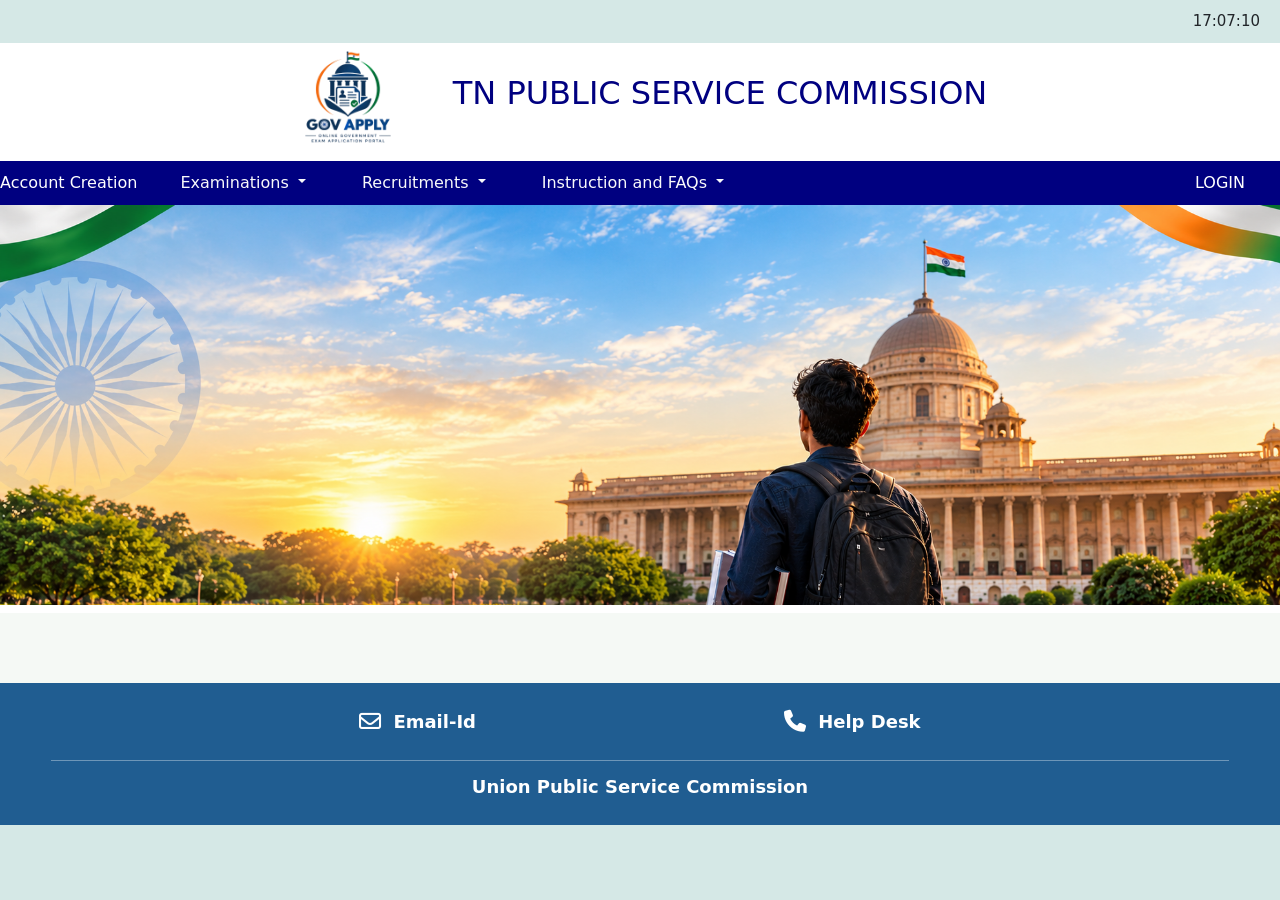
<file: index.html>
<!DOCTYPE html>
<html lang="en">
<head>
    <meta charset="UTF-8">
    <meta name="viewport" content="width=device-width, initial-scale=1.0">
    <title>Document</title>
    <link href="https://cdn.jsdelivr.net/npm/bootstrap@5.2.3/dist/css/bootstrap.min.css" rel="stylesheet" integrity="sha384-rbsA2VBKQhggwzxH7pPCaAqO46MgnOM80zW1RWuH61DGLwZJEdK2Kadq2F9CUG65" crossorigin="anonymous">
    <link rel="stylesheet" href="./style.css">
    <link rel="stylesheet"href="https://cdnjs.cloudflare.com/ajax/libs/font-awesome/6.5.0/css/all.min.css">

</head>
<body>
    <section class="Time" id="time">

    </section>

    <section class="Header">
        <div class="head">
            <img src="./images/logo1-removebg-preview (1).png" alt="">
            <center><h2>TN PUBLIC SERVICE COMMISSION</h2></center>
        </div>

        <!-- nav -->
         <section class="navbar">
            <nav class="nav1">
                <div class="list">
                    
                      <div class="account">
                        <button><a href="./login.html"> Account Creation</a>
                          
                        </button>
                      </div>  
                        <div class="dropdown">
            <button class="btn text-light  dropdown-toggle" type="button" data-bs-toggle="dropdown" aria-expanded="false">
    Examinations
            </button>
  <ul class="dropdown-menu">
    <li><a class="dropdown-item" href="#">Apply for Exam</a></li>
    <li><a class="dropdown-item" href="#">View Exam  Notices</a></li>
    
  </ul>
</div>

<!-- 2 -->
  <div class="dropdown">
            <button class="btn text-light  dropdown-toggle" type="button" data-bs-toggle="dropdown" aria-expanded="false">
    Recruitments
            </button>
  <ul class="dropdown-menu">
    <li><a class="dropdown-item" href="#">View Recruitment Notices</a></li>
    <li><a class="dropdown-item" href="#">Apply For Recruiment</a></li>
    <li><a class="dropdown-item" href="#">My Applications</a></li>
  </ul>
</div>

<!-- 3 -->

 <div class="dropdown">
            <button class="btn text-light  dropdown-toggle" type="button" data-bs-toggle="dropdown" aria-expanded="false">
    Instruction and FAQs
            </button>
  <ul class="dropdown-menu">
    <li><a class="dropdown-item" href="#">Action</a></li>
    <li><a class="dropdown-item" href="#">Another action</a></li>
    <li><a class="dropdown-item" href="#">Something else here</a></li>
  </ul>
</div>
                    
    </div>


                <div class="login">
                    <button><a href="./login.html">LOGIN</a></button>
                </div>

         </nav>

         <div class="hero">
            <img src="./images/hero2.png" alt="">
         </div>
         </section>

         
          <!-- run message -->
  <section class="run">
    <div class="runcont">
      
        <a href="#" onclick="showAlert('For candidates of all the examination conducted by the Commission, it is notified that in cases where the Commission has sought an affidavit from the candidate regarding variation(s)/discrepancy(ies) in his/her own name or in his/her parent’s name, in the document/certificate(s) submitted by the candidate, the Commission will also be accepting e-affidavit/enotarized affidavit, apart from the traditional/physical affidavit. The format of the affidavits is available on the website of the Commission.')" id="run msg">
            Important Notice regarding acceptance of  e-Affidavit-e-notarized affidavit by the commission
        </a>

      Please Ensure that all the documents to be uploaded are prepared in accordance with insturctions  for uploading documents
    </div>
  </section>
        
    </section>




    <!-- footer -->

    <footer class="footer">
    <div class="footer-top">
        <a href="mailto:helpdesk@example.com">
            <i class="fa-regular fa-envelope"></i>
            <span>Email-Id</span>
        </a>

        <a href="tel:1800111222">
            <i class="fa-solid fa-phone"></i>
            <span>Help Desk</span>
        </a>
    </div>

    <div class="footer-bottom">
        <h3>Union Public Service Commission</h3>
    </div>
</footer>























     <script src="https://cdn.jsdelivr.net/npm/bootstrap@5.2.3/dist/js/bootstrap.bundle.min.js" integrity="sha384-kenU1KFdBIe4zVF0s0G1M5b4hcpxyD9F7jL+jjXkk+Q2h455rYXK/7HAuoJl+0I4" crossorigin="anonymous"></script>
    <script src="./script.js"></script>
</body>
</html>
</file>
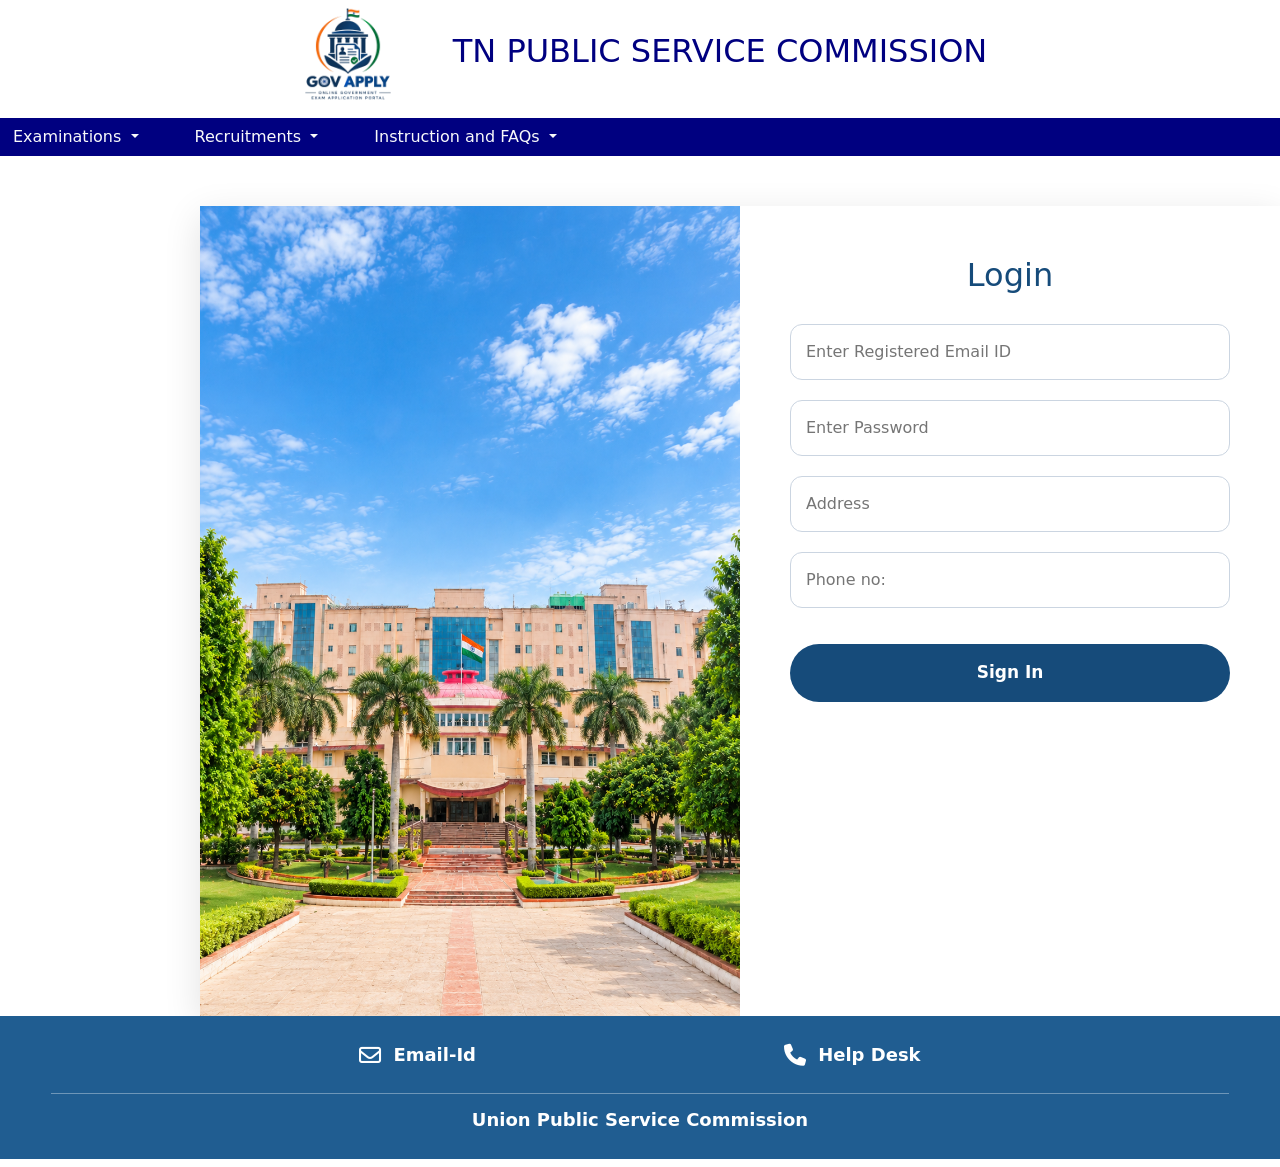
<file: login.html>
<!DOCTYPE html>
<html lang="en">
<head>
    <meta charset="UTF-8">
    <meta name="viewport" content="width=device-width, initial-scale=1.0">
    <title>GOV APPLY - Login</title>
    <link rel="stylesheet" href="style.css">
    <link rel="stylesheet"href="https://cdnjs.cloudflare.com/ajax/libs/font-awesome/6.5.0/css/all.min.css">
    
    <link href="https://cdn.jsdelivr.net/npm/bootstrap@5.2.3/dist/css/bootstrap.min.css" rel="stylesheet" integrity="sha384-rbsA2VBKQhggwzxH7pPCaAqO46MgnOM80zW1RWuH61DGLwZJEdK2Kadq2F9CUG65" crossorigin="anonymous">
</head>
<body>


    <section class="Header">
        <div class="head">
            <img src="./images/logo1-removebg-preview (1).png" alt="">
            <center><h2>TN PUBLIC SERVICE COMMISSION</h2></center>
        </div>

        <!-- nav -->
         <section class="navbar">
            <nav class="nav1">
                <div class="list">
                    
                      
                        <div class="dropdown">
            <button class="btn text-light  dropdown-toggle" type="button" data-bs-toggle="dropdown" aria-expanded="false">
    Examinations
            </button>
  <ul class="dropdown-menu">
    <li><a class="dropdown-item" href="#">Apply for Exam</a></li>
    <li><a class="dropdown-item" href="#">View Exam  Notices</a></li>
    
  </ul>
</div>

<!-- 2 -->
  <div class="dropdown">
            <button class="btn text-light  dropdown-toggle" type="button" data-bs-toggle="dropdown" aria-expanded="false">
    Recruitments
            </button>
  <ul class="dropdown-menu">
    <li><a class="dropdown-item" href="#">View Recruitment Notices</a></li>
    <li><a class="dropdown-item" href="#">Apply For Recruiment</a></li>
    <li><a class="dropdown-item" href="#">My Applications</a></li>
  </ul>
</div>

<!-- 3 -->

 <div class="dropdown">
            <button class="btn text-light  dropdown-toggle" type="button" data-bs-toggle="dropdown" aria-expanded="false">
    Instruction and FAQs
            </button>
  <ul class="dropdown-menu">
    <li><a class="dropdown-item" href="#">Action</a></li>
    <li><a class="dropdown-item" href="#">Another action</a></li>
    <li><a class="dropdown-item" href="#">Something else here</a></li>
  </ul>
</div>
                    
    </div>



         </nav>

         <!-- form -->

    <div class="login-container">

        <div class="login-image">
            <img src="./images/login.png" alt="Government Building">
        </div>

        <div class="login-form">

            <h2>Login</h2>

            <form id="loginForm">

    <input type="email" id="email"
           placeholder="Enter Registered Email ID">

    <input type="password" id="password"
           placeholder="Enter Password" style="margin-top: 20px;">

    
    <input type="text" id="email"
           placeholder="Address" style="margin-top: 20px;">

    
    <input type="text" id="email"
           placeholder="Phone no:" style="margin-top: 20px;">

    

    <p id="message"></p>

    <button type="submit" class="login-btn">
        Sign In
    </button>

</form>
        </div>
    </div>





<!-- footer -->
    <footer class="footer">
    <div class="footer-top">
        <a href="mailto:helpdesk@example.com">
            <i class="fa-regular fa-envelope"></i>
            <span>Email-Id</span>
        </a>

        <a href="tel:1800111222">
            <i class="fa-solid fa-phone"></i>
            <span>Help Desk</span>
        </a>
    </div>

    <div class="footer-bottom">
        <h3>Union Public Service Commission</h3>
    </div>
</footer>
     <script src="https://cdn.jsdelivr.net/npm/bootstrap@5.2.3/dist/js/bootstrap.bundle.min.js" integrity="sha384-kenU1KFdBIe4zVF0s0G1M5b4hcpxyD9F7jL+jjXkk+Q2h455rYXK/7HAuoJl+0I4" crossorigin="anonymous"></script>
    <script src="./script.js"></script>
</body>
</html>
</file>
<file: style.css>
/* @import url(https://fonts.googleapis.com/css?family=Finlandica+Text:100,200,300,regular,500,600,700,800,900,100italic,200italic,300italic,italic,500italic,600italic,700italic,800italic,900italic); */
*{
    margin: 0px;
    padding: 0px;
    box-sizing: border-box;
    font-family: system-ui, -apple-system, BlinkMacSystemFont, 'Segoe UI', Roboto, Oxygen, Ubuntu, Cantarell, 'Open Sans', 'Helvetica Neue', sans-serif;
}
body{
    background-color: #D5E8E6;
}
/* header */

.Header{
    background-color: white;
}
.head img{
    height: 110px;
}
.head{
    display: flex;
    align-items: center;
    justify-content: center;
    gap: 50px;

}
.head h2{
    color: navy;
}
/* time */
.Time {
    text-align: right;
    padding: 10px 20px;
    font-size: 15px;
}
.nav1 {
    display: flex;
    justify-content: space-between;
    align-items: center;
    width: 100%;
}

.list {
    display: flex;
    gap: 30px;
   
}
.account button{
    height: 38px;
    border-radius: 10px;
    border: none;
    background-color: transparent;
    color: white;
}
.account button a{
    text-decoration: none;
    color: white;
}
.nav1{
    background-color: navy;
}


.login button {
    padding: 10px 25px;
    margin-right: 10px;
    background-color: navy;
    border-radius: 10px;
    border: none;
}
.login button a{
    text-decoration: none;
    color: white;
}
.login button a:hover{
    color: blue;
}
.login button:hover{
    /* transform: scaleY(1.1); */
    box-shadow: 0 10px 30px rgba(0, 0, 0, 0.22);
    background-color: white;
}


/* hero */

.hero {
    width: 100%;
    min-height: 400px;
    overflow: hidden;
}

.hero img {
    width: 100%;
    height: 400px;
    object-fit: cover;
    display: block;
}


/* run msg */
/* run message */

.run{
    width: 100%;
    overflow: hidden;
    background-color: #f5f9f5;
    padding: 10px 0;
    white-space: nowrap;
    cursor: pointer;
}
.runcont{
    display: inline-block;
    letter-spacing: 1px;
    text-align: center;
    font-size: 20px;
    padding: 20px 0px 0px;
    color: #000000;
    word-spacing: 6px;
    padding-left: 100%;
    animation: runningtext 25s linear infinite;
    /* width: 705; */
}
.runcont a{
    text-decoration: none;
    color: Red;
}
.runcont a:hover{
    text-decoration: underline;
}
.runcont:hover {
    animation-play-state: paused;
}
@keyframes runningtext {
    from{
        transform: translateX(0);
    }
    to{
        transform: translateX(-100%);
    }
}



/* login page */




.login-container {
    margin-top: 50px;
    margin-left: 200px;
    width: 100%;
    max-width: 1200px;
    min-height: 90vh;
    display: flex;
    background: white;
    box-shadow: 0 10px 35px rgba(0, 0, 0, 0.12);
}

.login-image {
    width: 50%;
    object-fit: cover;
}

.login-image img {
    width: 100%;
    height: 100%;
    object-fit: cover;
}

.login-form {
    width: 50%;
    padding: 50px;
}

.login-form h2 {
    text-align: center;
    color: #164b7a;
    margin-bottom: 30px;
}

label {
    display: block;
    color: #164b7a;
    margin: 20px 0 8px;
}

input {
    
    width: 100%;
    padding: 15px;
    border: 1px solid #cbd5e1;
    border-radius: 12px;
    font-size: 15px;
    outline: none;
}

input:focus {
    border-color: #2878c8;
    box-shadow: 0 0 5px rgba(40, 120, 200, 0.2);
}

.password-box {
    display: flex;
    gap: 8px;
}

.password-box button {
    border: none;
    background: #eaf2fa;
    color: #164b7a;
    padding: 0 12px;
    border-radius: 8px;
    cursor: pointer;
}

.forgot {
    text-align: right;
    margin: 15px 0;
}

a {
    color: #1763a6;
    text-decoration: none;
}

#message {
    margin-top: 12px;
    font-size: 14px;
}

.login-btn {
    width: 100%;
    padding: 16px;
    margin-top: 20px;
    background: #164b7a;
    color: white;
    border: none;
    border-radius: 30px;
    font-size: 17px;
    font-weight: bold;
    cursor: pointer;
}

.login-btn:hover {
    background: #0d3559;
}

.register {
    text-align: center;
    margin-top: 25px;
    font-size: 14px;
}


/* Footer */
.footer {
    width: 100%;
    background-color: #205d91;
    color: white;
    padding: 20px 4%;
}

.footer-top {
    display: flex;
    justify-content: space-evenly;
    align-items: center;
    padding: 5px 0 25px;
    border-bottom: 1px solid rgba(255, 255, 255, 0.35);
}

.footer-top a {
    display: flex;
    align-items: center;
    gap: 12px;
    color: white;
    text-decoration: none;
    font-size: 18px;
    font-weight: 600;
}

.footer-top i {
    font-size: 22px;
}

.footer-bottom {
    text-align: center;
    padding-top: 15px;
}

.footer-bottom h3 {
    font-size: 18px;
    font-weight: 600;
}

/* Mobile responsive */
@media (max-width: 700px) {
    .footer-top {
        flex-direction: column;
        gap: 20px;
        padding-bottom: 20px;
    }

    .footer-top a {
        font-size: 16px;
    }

    .footer-bottom h3 {
        font-size: 15px;
    }
}



/* Mobile Responsive */
@media (max-width: 700px) {

    /* Header */
    .head {
        flex-direction: column;
        gap: 10px;
        padding: 10px;
        text-align: center;
    }

    .head img {
        height: 75px;
    }

    .head h2 {
        font-size: 18px;
    }

    /* Navigation */
    .nav1 {
        flex-direction: column;
        gap: 15px;
        padding: 15px;
    }

    .list {
        flex-direction: column;
        align-items: center;
        gap: 15px;
    }

    /* Hero image */
    .hero,
    .hero img {
        height: 250px;
        min-height: auto;
    }

    .hero img {
        object-fit: cover;
    }

    /* Running text */
    .runcont {
        font-size: 16px;
    }

    /* Login container */
    .login-container {
        flex-direction: column;
        width: 90%;
        margin: 25px auto;
        min-height: auto;
    }

    .login-image,
    .login-form {
        width: 100%;
    }

    .login-image img {
        height: 250px;
        object-fit: cover;
    }

    .login-form {
        padding: 25px 20px;
    }

    .login-form h2 {
        font-size: 24px;
        margin-bottom: 20px;
    }

    input {
        padding: 12px;
        font-size: 14px;
    }

    .login-btn {
        padding: 13px;
        font-size: 16px;
    }

    /* Time */
    .Time {
        text-align: center;
        font-size: 13px;
    }
}
</file>
